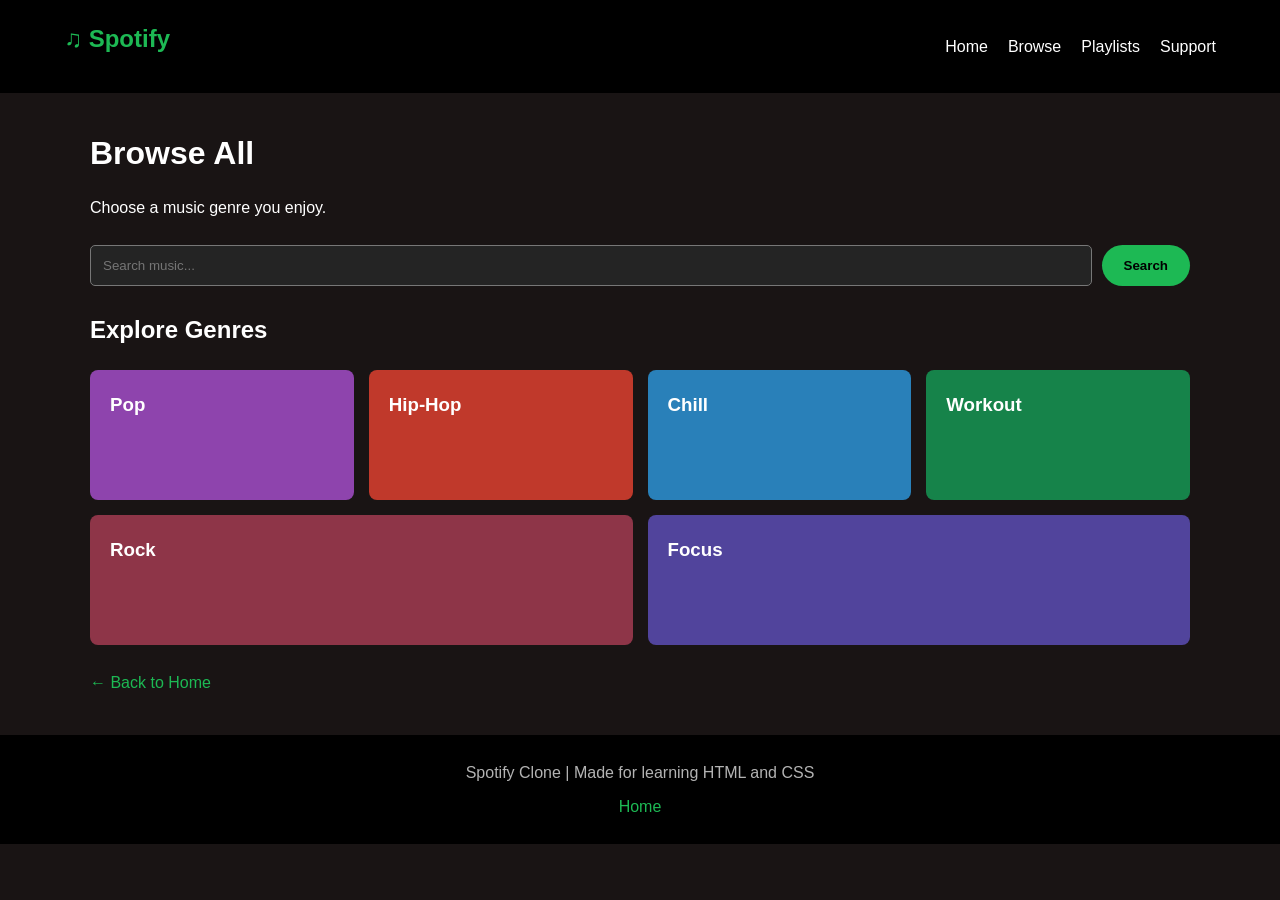
<file: browse.html>
<!DOCTYPE html>
<html lang="en">
<head>
    <meta charset="UTF-8">
    <meta name="viewport" content="width=device-width, initial-scale=1.0">
    <title>Spotify - Browse</title>
    <link rel="stylesheet" href="style.css">
</head>
<body>

    <!-- Navigation bar -->
    <header>
        <h2 class="logo">♫ Spotify</h2>

        <nav>
            <a href="index.html">Home</a>
            <a href="browse.html">Browse</a>
            <a href="playlist.html">Playlists</a>
            <a href="#footer">Support</a>
        </nav>
    </header>

    <main class="container">

        <h1>Browse All</h1>
        <p>Choose a music genre you enjoy.</p>

        <!-- Search form -->
        <form action="browse.html" method="get">
            <input
                type="text"
                name="search"
                placeholder="Search music..."
                required
            >
            <button type="submit">Search</button>
        </form>

        <!-- Music genres -->
        <h2>Explore Genres</h2>

        <div class="genres">

            <a href="playlist.html" class="genre pop">
                <h3>Pop</h3>
            </a>

            <a href="playlist.html" class="genre hiphop">
                <h3>Hip-Hop</h3>
            </a>

            <a href="playlist.html" class="genre chill">
                <h3>Chill</h3>
            </a>

            <a href="playlist.html" class="genre workout">
                <h3>Workout</h3>
            </a>

            <a href="playlist.html" class="genre rock">
                <h3>Rock</h3>
            </a>

            <a href="playlist.html" class="genre focus">
                <h3>Focus</h3>
            </a>

        </div>

        <p class="back-link">
            <a href="index.html">← Back to Home</a>
        </p>

    </main>

    <footer id="footer">
        <p>Spotify Clone | Made for learning HTML and CSS</p>
        <a href="index.html">Home</a>
    </footer>

</body>
</html>
</file>
<file: style.css>
* {
    margin: 0;
    padding: 0;
    box-sizing: border-box;
}

/* 2. Main page design */
body {
    background-color: #191414;
    color: white;
    font-family: Arial, sans-serif;
    line-height: 1.6;
}

a {
    color: #1DB954;
    text-decoration: none;
}

a:hover {
    color: white;
}

/* 3. Navigation bar */
header {
    background-color: #000;
    padding: 20px 5%;
    display: flex;
    justify-content: space-between;
    align-items: center;
    flex-wrap: wrap;
    gap: 15px;
}

.logo {
    color: #1DB954;
}

nav {
    display: flex;
    flex-wrap: wrap;
    gap: 20px;
}

nav a {
    color: white;
}

/* 4. Home page welcome section */
.hero {
    background-color: #243c2d;
    text-align: center;
    padding: 70px 20px;
}

.hero h1 {
    font-size: 42px;
    margin-bottom: 10px;
}

.hero p {
    margin-bottom: 25px;
}

.button {
    display: inline-block;
    background-color: #1DB954;
    color: black;
    padding: 10px 25px;
    border-radius: 25px;
    font-weight: bold;
}

.button:hover {
    background-color: white;
    color: black;
}

/* 5. Main content */
.container {
    width: 90%;
    max-width: 1100px;
    margin: 35px auto;
}

h1,
h2 {
    margin-bottom: 15px;
}

.container > p {
    margin-bottom: 20px;
}

/* 6. Music cards */
.cards {
    display: flex;
    flex-wrap: wrap;
    gap: 20px;
    margin-top: 20px;
}

.card {
    background-color: #242424;
    padding: 15px;
    border-radius: 8px;
    flex: 1 1 220px;
}

.card:hover {
    background-color: #333;
}

.card img {
    width: 100%;
    height: 180px;
    object-fit: cover;
    border-radius: 5px;
    margin-bottom: 10px;
}

.card h3 {
    margin-bottom: 5px;
}

.card p {
    color: #b3b3b3;
    margin-bottom: 10px;
}

/* 7. Browse page search form */
form {
    display: flex;
    flex-wrap: wrap;
    gap: 10px;
    margin: 25px 0;
}

input {
    padding: 12px;
    border: 1px solid #777;
    border-radius: 5px;
    background-color: #242424;
    color: white;
    flex: 1;
    min-width: 150px;
}

button {
    padding: 12px 22px;
    border: none;
    border-radius: 25px;
    background-color: #1DB954;
    color: black;
    font-weight: bold;
    cursor: pointer;
}

button:hover {
    background-color: white;
}

/* 8. Genre cards */
.genres {
    display: flex;
    flex-wrap: wrap;
    gap: 15px;
    margin-top: 20px;
}

.genre {
    flex: 1 1 250px;
    min-height: 130px;
    padding: 20px;
    border-radius: 8px;
    color: white;
}

.genre:hover {
    opacity: 0.8;
    color: white;
}

.pop {
    background-color: #8e44ad;
}

.hiphop {
    background-color: #c0392b;
}

.chill {
    background-color: #2980b9;
}

.workout {
    background-color: #16834a;
}

.rock {
    background-color: #8e3548;
}

.focus {
    background-color: #51449c;
}

/* 9. Playlist information */
.playlist {
    background-color: #234a30;
    padding: 25px;
    display: flex;
    align-items: center;
    flex-wrap: wrap;
    gap: 25px;
    margin-bottom: 35px;
    border-radius: 8px;
}

.playlist img {
    width: 220px;
    max-width: 100%;
    border-radius: 5px;
}

.playlist h1 {
    font-size: 36px;
}

/* 10. Song table */
table {
    width: 100%;
    border-collapse: collapse;
    margin: 20px 0;
}

th,
td {
    padding: 12px;
    text-align: left;
    border-bottom: 1px solid #444;
}

th {
    color: #1DB954;
}

tbody tr:hover {
    background-color: #303030;
}

/* 11. Back links */
.back-link {
    margin: 25px 0;
}

/* 12. Footer */
footer {
    background-color: #000;
    padding: 25px;
    text-align: center;
    margin-top: 40px;
}

footer p {
    color: #b3b3b3;
    margin-bottom: 8px;
}

/* 13. Mobile screen adjustments */
@media (max-width: 600px) {
    header {
        flex-direction: column;
        align-items: flex-start;
    }

    nav {
        gap: 12px;
    }

    .hero h1 {
        font-size: 32px;
    }

    .playlist h1 {
        font-size: 28px;
    }

    th,
    td {
        padding: 8px 5px;
        font-size: 12px;
    }
}
</file>
